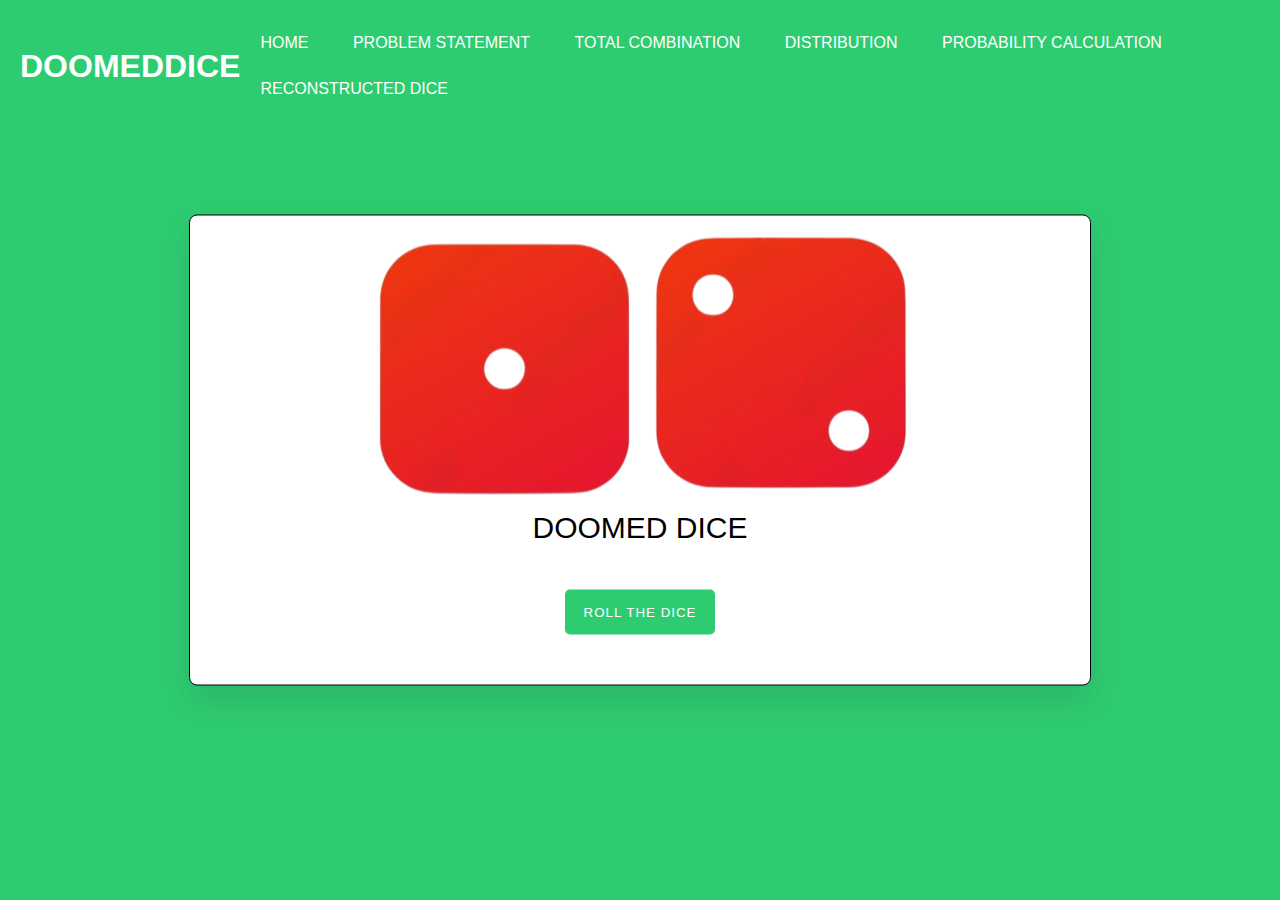
<file: index.html>
<!DOCTYPE html>
<html lang="en">
<head>
  <meta charset="UTF-8">
  <meta name="viewport" content="width=device-width, initial-scale=1.0">
  <title>DoomedDice Website</title>
  <style>
    /* Overall styling */
    body {
      margin: 0;
      padding: 0;
      font-family: Arial, sans-serif;
      background-color: #2ecc71; /* Emerald color */
    }

    /* Container for header and navigation */
    .header-nav-container {
      display: flex;
      justify-content: space-between;
      align-items: center;
      padding: 20px;
    }

    /* Styling for header */
    header {
      display: flex;
      align-items: center;
    }

    header img {
      height: 50px; /* Adjust the height as needed */
      margin-right: 10px;
    }

    header h1 {
      margin: 0;
      color: white;
    }

    /* Styling for navigation bar */
    nav {
      background-color: #2ecc71;
      overflow: hidden;
      border-radius: 5px;
    }

    nav a {
      display: inline-block;
      color: white;
      text-align: center;
      padding: 14px 20px;
      text-decoration: none;
    }

    nav a:hover {
      background-color: yellowgreen;
    }

    /* Additional styling for container */
    .container {
      width: 800px;
      padding: 50px;
      border: 1px solid black;
      position: absolute;
      top: 50%;
      left: 50%;
      transform: translate(-50%, -50%);
      background-color: #ffffff;
      box-shadow: 0 15px 35px rgba(50, 50, 50, 0.15);
      border-radius: 8px;
      display: flex;
      flex-direction: column;
      align-items: center;
    }

    .dice-wrapper {
      width: 200px;
      height: 200px;
      display: flex;
      justify-content: center;
      align-items: center;
    }

    p {
      font-size: 30px;
      margin: 45px;
      font-weight: 500;
    }

    button {
      background-color: #2ecc71;
      border: none;
      outline: none;
      color: #ffffff;
      padding: 15px 0;
      width: 150px;
      letter-spacing: 1px;
      border-radius: 5px;
    }

    .shake {
      animation: shake 0.2s infinite; /* Reduced animation duration */
    }

    @keyframes shake {
      0% {
        transform: rotate(8deg)
      }

      50% {
        transform: rotate(-8deg)
      }

      100% {
        transform: rotate(8deg)
      }
    }
  </style>
</head>
<body>
  <!-- Container for header and navigation -->
  <div class="header-nav-container">
    <!-- Header -->
    <header>
      <h1>DOOMEDDICE</h1>
    </header>

    <!-- Navigation bar -->
    <nav>
      <a href="index.html" class="nav-link" data-target="hm">HOME</a>
      <a href="problemstatement.html" class="nav-link" data-target="ps">PROBLEM STATEMENT</a>
      <a href="totalcombination.html" class="nav-link" data-target="tc">TOTAL COMBINATION</a>
      <a href="distribution.html" class="nav-link" data-target="pd"> DISTRIBUTION</a>
      <a href="probabilitycalculation.html" class="nav-link" data-target="pc">PROBABILITY CALCULATION</a>
      <a href="reconstructeddice.html" class="nav-link" data-target="rc">RECONSTRUCTED DICE</a>
    </nav>
  </div>

  <!-- Your existing container content -->
  <div class="container">
    <div class="dice-wrapper">
      <img src="assets/dice-01.png" id="die-1">
      <img src="assets/dice-02.png" id="die-2">
    </div>
    <p id="total">DOOMED DICE</p>
    <button onclick="roll()">ROLL THE DICE</button>
  </div>

  <script src="script.js"></script>
</body>
</html>
</file>
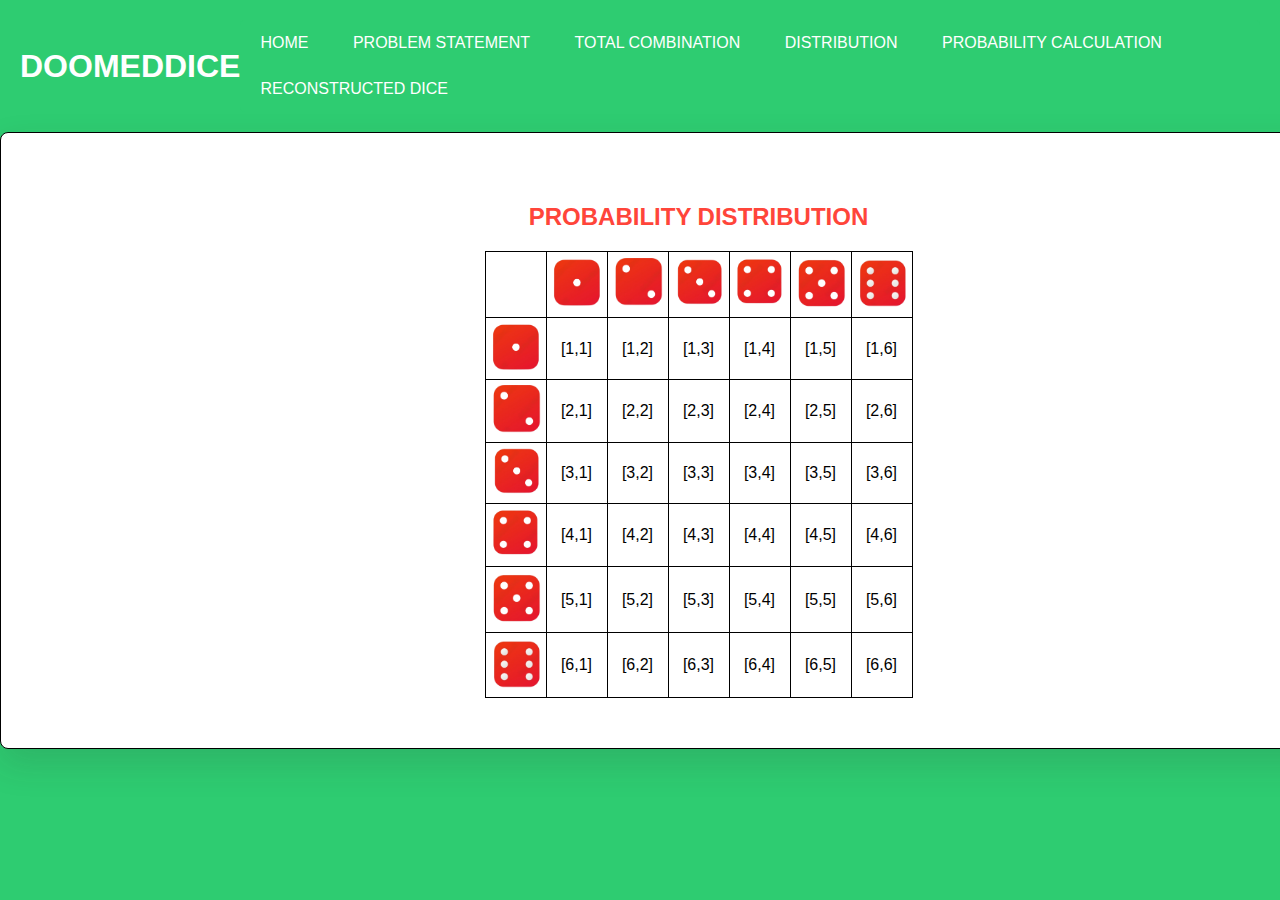
<file: distribution.html>
<!DOCTYPE html>
<html lang="en">
<head>
  <meta charset="UTF-8">
  <meta name="viewport" content="width=device-width, initial-scale=1.0">
  <style>
    /* Overall styling */
    body {
      margin: 0;
      padding: 0;
      font-family: Arial, sans-serif;
      background-color: #2ecc71; /* Emerald color */
    }

    /* Container for header and navigation */
    .header-nav-container {
      display: flex;
      justify-content: space-between;
      align-items: center;
      padding: 20px;
    }

    /* Styling for header */
    header {
      display: flex;
      align-items: center;
    }

    header img {
      height: 50px; /* Adjust the height as needed */
      margin-right: 10px;
    }

    header h1 {
      margin: 0;
      color: white;
    }

    /* Styling for navigation bar */
    nav {
      background-color: #2ecc71;
      overflow: hidden;
      border-radius: 5px;
    }

    nav a {
      display: inline-block;
      color: white;
      text-align: center;
      padding: 14px 20px;
      text-decoration: none;
    }

    nav a:hover {
      background-color: yellowgreen;
    }

    /* Additional styling for container */
    .container {
      width: 1295px; 
      margin: 0 auto; /* Center the container horizontally */
      padding: 50px;
      border: 1px solid black;
      background-color: #ffffff;
      box-shadow: 0 15px 35px rgba(50, 50, 50, 0.15);
      border-radius: 8px;
      text-align: center;
      display: flex;
      flex-direction: column;
      align-items: center;
    }

    h2 {
      color: rgb(255, 69, 58); /* Change text color to R:255, G:69, B:58 */
      margin-bottom: 20px;
    }

    /* Style for dice images */
    .dice {
      width: 50px; /* Adjust image size */
      height: auto;
    }

    .dice-container {
      display: flex;
    }

    .dice-container.vertical {
      flex-direction: column;
      align-self: flex-start; /* Align to the left side */
    }

    .dice-container.vertical img {
      margin-bottom: 5px; /* Adjust vertical gap */
    }

    .dice-container.horizontal {
      flex-direction: row;
      align-self: flex-start; /* Align to the left side */
    }    

    .dice-container.horizontal img {
      margin-right: 8px; /* Adjust horizontal gap */
    }

    /* Style for the table */
    table {
      border-collapse: collapse;
    }

    table td {
      padding: 5px;
      border: 1px solid black;
    }
  </style>
</head>
<body>
  <!-- Container for header and navigation -->
  <div class="header-nav-container">
    <!-- Header -->
    <header>
      <h1>DOOMEDDICE</h1>
    </header>

    <!-- Navigation bar -->
    <nav>
      <a href="index.html" class="nav-link">HOME</a>
      <a href="problemstatement.html" class="nav-link">PROBLEM STATEMENT</a>
      <a href="totalcombination.html" class="nav-link" data-target="tc">TOTAL COMBINATION</a>
      <a href="distribution.html" class="nav-link" data-target="pd">DISTRIBUTION</a>
      <a href="probabilitycalculation.html" class="nav-link" data-target="pc">PROBABILITY CALCULATION</a>
      <a href="reconstructeddice.html" class="nav-link" data-target="rc">RECONSTRUCTED DICE</a>
    </nav>
  </div>

  <!-- Container for problem statement -->
  <div class="container">
    <h2>PROBABILITY DISTRIBUTION</h2>
    
    <!-- 6x6 table for dice images -->
    <table>
      <tbody>
        <!-- Row 1 -->
        <tr>
          <td></td>
          <td><img src="assets/dice-01.png" alt="2" class="dice"></td>
          <td><img src="assets/dice-02.png" alt="3" class="dice"></td>
          <td><img src="assets/dice-03.png" alt="4" class="dice"></td>
          <td><img src="assets/dice-04.png" alt="5" class="dice"></td>
          <td><img src="assets/dice-05.png" alt="6" class="dice"></td>
          <td><img src="assets/dice-06.png" alt="6" class="dice"></td>
        </tr>
        <!-- Row 2 -->
        <tr>
          <td><img src="assets/dice-01.png" alt="1" class="dice"></td>
          <td>[1,1]</td>
          <td>[1,2]</td>
          <td>[1,3]</td>
          <td>[1,4]</td>
          <td>[1,5]</td>
          <td>[1,6]</td>
        </tr>
        <!-- Row 1 -->
        <tr>
            <td><img src="assets/dice-02.png" alt="1" class="dice"></td>
            <td>[2,1]</td>
            <td>[2,2]</td>
            <td>[2,3]</td>
            <td>[2,4]</td>
            <td>[2,5]</td>
            <td>[2,6]</td>
          </tr>
          <!-- Row 1 -->
        <tr>
            <td><img src="assets/dice-03.png" alt="1" class="dice"></td>
            <td>[3,1]</td>
            <td>[3,2]</td>
            <td>[3,3]</td>
            <td>[3,4]</td>
            <td>[3,5]</td>
            <td>[3,6]</td>
          </tr>
          <!-- Row 1 -->
        <tr>
            <td><img src="assets/dice-04.png" alt="1" class="dice"></td>
            <td>[4,1]</td>
            <td>[4,2]</td>
            <td>[4,3]</td>
            <td>[4,4]</td>
            <td>[4,5]</td>
            <td>[4,6]</td>
          </tr>
          <!-- Row 1 -->
          
        <tr>
            <td><img src="assets/dice-05.png" alt="1" class="dice"></td>
            <td>[5,1]</td>
            <td>[5,2]</td>
            <td>[5,3]</td>
            <td>[5,4]</td>
            <td>[5,5]</td>
            <td>[5,6]</td>
          </tr>
        
        <tr>
            <td><img src="assets/dice-06.png" alt="1" class="dice"></td>
            <td>[6,1]</td>
            <td>[6,2]</td>
            <td>[6,3]</td>
            <td>[6,4]</td>
            <td>[6,5]</td>
            <td>[6,6]</td>
          </tr>
        
      </tbody>
    </table>
  </div>
</body>
</html>
</file>
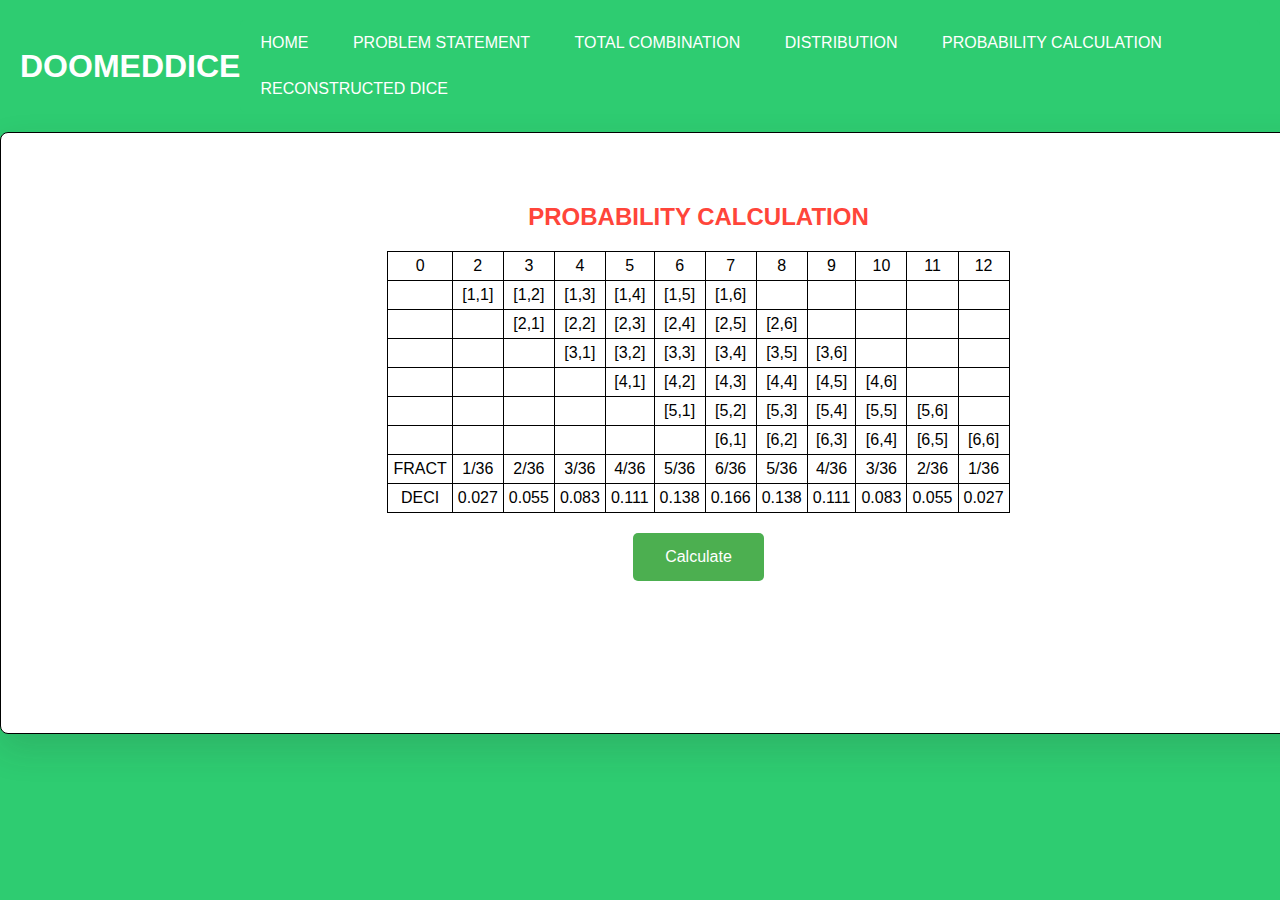
<file: probabilitycalculation.html>
<!DOCTYPE html>
<html lang="en">
<head>
  <meta charset="UTF-8">
  <meta name="viewport" content="width=device-width, initial-scale=1.0">
  <style>
    /* Overall styling */
    body {
      margin: 0;
      padding: 0;
      font-family: Arial, sans-serif;
      background-color: #2ecc71; /* Emerald color */
    }

    /* Container for header and navigation */
    .header-nav-container {
      display: flex;
      justify-content: space-between;
      align-items: center;
      padding: 20px;
    }

    /* Styling for header */
    header {
      display: flex;
      align-items: center;
    }

    header img {
      height: 50px; /* Adjust the height as needed */
      margin-right: 10px;
    }

    header h1 {
      margin: 0;
      color: white;
    }

    /* Styling for navigation bar */
    nav {
      background-color: #2ecc71;
      overflow: hidden;
      border-radius: 5px;
    }

    nav a {
      display: inline-block;
      color: white;
      text-align: center;
      padding: 14px 20px;
      text-decoration: none;
    }

    nav a:hover {
      background-color: yellowgreen;
    }

    /* Additional styling for container */
    .container {
      width: 1295px;
      height: 500px; 
      margin: 0 auto; /* Center the container horizontally */
      padding: 50px;
      border: 1px solid black;
      background-color: #ffffff;
      box-shadow: 0 15px 35px rgba(50, 50, 50, 0.15);
      border-radius: 8px;
      text-align: center;
      display: flex;
      flex-direction: column;
      align-items: center;
    }

    h2 {
      color: rgb(255, 69, 58); /* Change text color to R:255, G:69, B:58 */
      margin-bottom: 20px;
    }

    /* Style for dice images */
    .dice {
      width: 50px; /* Adjust image size */
      height: auto;
    }

    .dice-container {
      display: flex;
    }

    .dice-container.vertical {
      flex-direction: column;
      align-self: flex-start; /* Align to the left side */
    }

    .dice-container.vertical img {
      margin-bottom: 5px; /* Adjust vertical gap */
    }

    .dice-container.horizontal {
      flex-direction: row;
      align-self: flex-start; /* Align to the left side */
    }    

    .dice-container.horizontal img {
      margin-right: 8px; /* Adjust horizontal gap */
    }

    /* Style for the table */
    table {
      border-collapse: collapse;
    }

    table td {
      padding: 5px;
      border: 1px solid black;
    }

    /* Button styling */
    .calculate-button {
      background-color: #4CAF50; /* Green */
      border: none;
      color: white;
      padding: 15px 32px;
      text-align: center;
      text-decoration: none;
      display: inline-block;
      font-size: 16px;
      margin-top: 20px;
      cursor: pointer;
      border-radius: 5px;
    }

    .calculate-button:hover {
      background-color: #45a049;
    }

    /* Container for result */
    .result-container {
      margin-top: 20px;
    }
  </style>
</head>
<body>
  <!-- Container for header and navigation -->
  <div class="header-nav-container">
    <!-- Header -->
    <header>
      <h1>DOOMEDDICE</h1>
    </header>

    <!-- Navigation bar -->
    <nav>
      <a href="index.html" class="nav-link">HOME</a>
      <a href="problemstatement.html" class="nav-link">PROBLEM STATEMENT</a>
      <a href="totalcombination.html" class="nav-link" data-target="tc">TOTAL COMBINATION</a>
      <a href="distribution.html" class="nav-link" data-target="pd">DISTRIBUTION</a>
      <a href="probabilitycalculation.html" class="nav-link" data-target="pc">PROBABILITY CALCULATION</a>
      <a href="reconstructeddice.html" class="nav-link" data-target="rc">RECONSTRUCTED DICE</a>
    </nav>
  </div>

  <!-- Container for problem statement -->
  <div class="container">
    <h2>PROBABILITY CALCULATION</h2>
    
    <!-- 6x6 table for dice images -->
    <table>
        <tbody>
          <!-- Rows for dice outcomes and probabilities -->
          <tr>
            <td>0</td>
            <td>2</td>
            <td>3</td>
            <td>4</td>
            <td>5</td>
            <td>6</td>
            <td>7</td>
            <td>8</td>
            <td>9</td>
            <td>10</td>
            <td>11</td>
            <td>12</td>
          </tr>
          <tr>
            <td></td>
            <td>[1,1]</td>
            <td>[1,2]</td>
            <td>[1,3]</td>
            <td>[1,4]</td>
            <td>[1,5]</td>
            <td>[1,6]</td>
            <td></td>
            <td></td>
            <td></td>
            <td></td>
            <td></td>
          </tr>
          <tr>
            <td></td>
              <td></td>
              <td>[2,1]</td>
              <td>[2,2]</td>
              <td>[2,3]</td>
              <td>[2,4]</td>
              <td>[2,5]</td>
              <td>[2,6]</td>
              <td></td>
              <td></td>
              <td></td>
              <td></td>
            </tr>
            <tr>
              <td></td>
              <td></td>
              <td></td>
              <td>[3,1]</td>
              <td>[3,2]</td>
              <td>[3,3]</td>
              <td>[3,4]</td>
              <td>[3,5]</td>
              <td>[3,6]</td>
              <td></td>
              <td></td>
              <td></td>
            </tr>
            <tr>
              <td></td>
              <td></td>
              <td></td>
              <td></td>
              <td>[4,1]</td>
              <td>[4,2]</td>
              <td>[4,3]</td>
              <td>[4,4]</td>
              <td>[4,5]</td>
              <td>[4,6]</td>
              <td></td>
              <td></td>
            </tr>
            <tr>
              <td></td>
              <td></td>
              <td></td>
              <td></td>
              <td></td>
              <td>[5,1]</td>
              <td>[5,2]</td>
              <td>[5,3]</td>
              <td>[5,4]</td>
              <td>[5,5]</td>
              <td>[5,6]</td>
              <td><br></td>
            </tr>
            <tr>
              <td></td>
              <td></td>
              <td></td>
              <td></td>
              <td></td>
              <td></td>
              <td>[6,1]</td>
              <td>[6,2]</td>
              <td>[6,3]</td>
              <td>[6,4]</td>
              <td>[6,5]</td>
              <td>[6,6]</td>
            </tr>
            <!-- Probability rows -->
            <tr>
              <td>FRACT</td>
              <td>1/36</td>
              <td>2/36</td>
              <td>3/36</td>
              <td>4/36</td>
              <td>5/36</td>
              <td>6/36</td>
              <td>5/36</td>
              <td>4/36</td>
              <td>3/36</td>
              <td>2/36</td>
              <td>1/36</td>
            </tr>
            <tr>
              <td>DECI</td>
              <td>0.027</td>
              <td>0.055</td>
              <td>0.083</td>
              <td>0.111</td>
              <td>0.138</td>
              <td>0.166</td>
              <td>0.138</td>
              <td>0.111</td>
              <td>0.083</td>
              <td>0.055</td>
              <td>0.027</td>
            </tr>          
        </tbody>
      </table>

    <!-- Button for calculating probabilities -->
    <button class="calculate-button" onclick="calculateProbabilities()">Calculate</button>
    
    <!-- Container for result -->
    <div class="result-container" id="result-container"></div>
  </div>

  <script>
    // JavaScript function for calculating probabilities
    function calculateProbabilities() {
      // Generate random numbers for two dice rolls
      const dice1 = Math.floor(Math.random() * 6) + 1;
      const dice2 = Math.floor(Math.random() * 6) + 1;
      
      // Calculate the sum of two dice rolls
      const sum = dice1 + dice2;
      
      // Get the container for result
      const resultContainer = document.getElementById('result-container');
      
      // Calculate probability and convert it to decimal
      const probability = calculateProbability(sum);
      const decimalProbability = (eval(probability)).toFixed(3); // Convert fraction to decimal with 3 decimal places
      
      // Display the sum, probability as fraction, and probability as decimal
      resultContainer.innerHTML = `<p>Sum of two dice rolls: ${sum}</p><p>Probability (Fraction): ${probability}</p><p>Probability (Decimal): ${decimalProbability}</p>`;
    }

    // Function to calculate probability based on the given sum
    function calculateProbability(sum) {
      const probabilities = [1, 2, 3, 4, 5, 6, 5, 4, 3, 2, 1];
      return `${probabilities[sum - 2]}/36`;
    }
  </script>
</body>
</html>
</file>
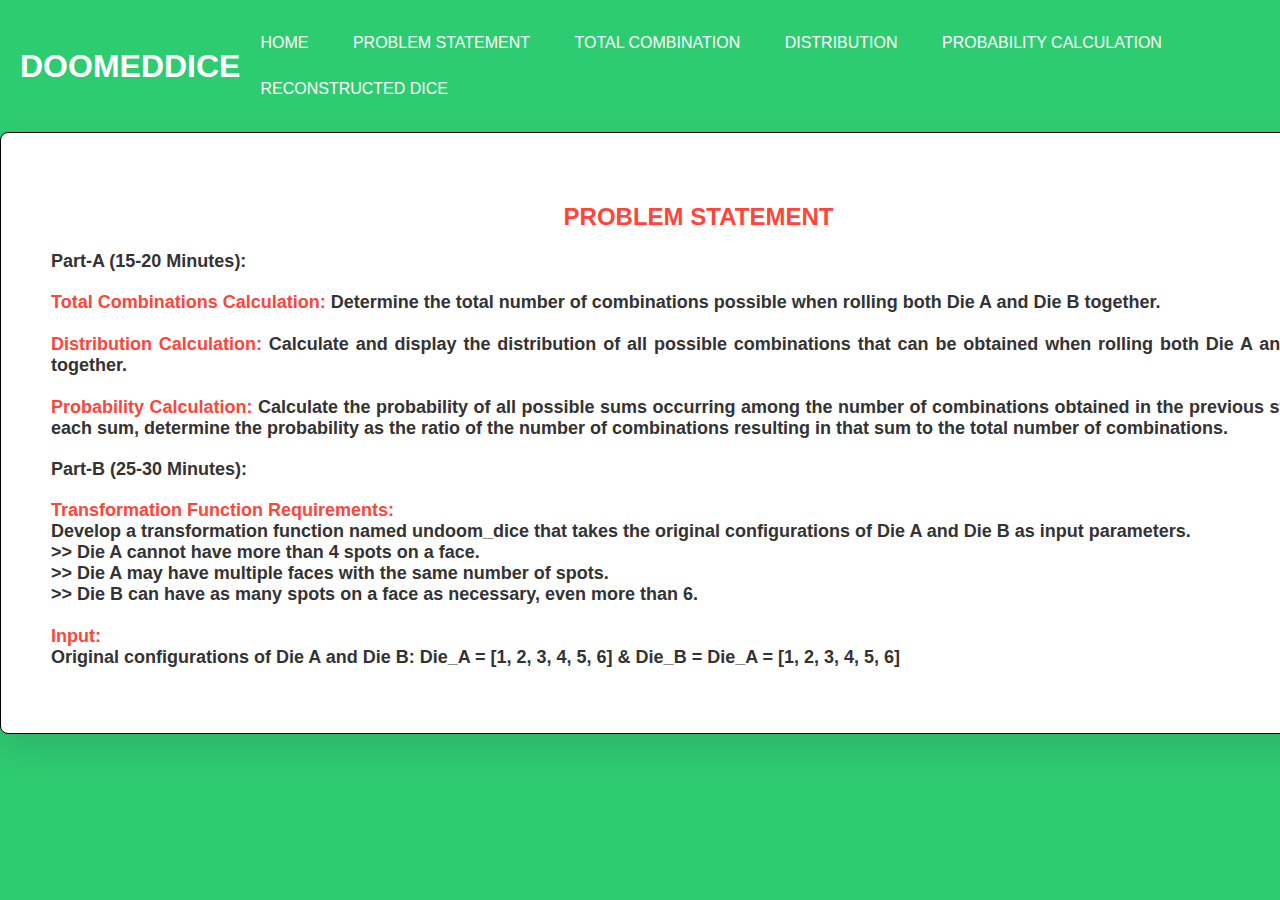
<file: problemstatement.html>
<!DOCTYPE html>
<html lang="en">
<head>
  <meta charset="UTF-8">
  <meta name="viewport" content="width=device-width, initial-scale=1.0">
  <title>Problem Statement - DoomedDice</title>
  <style>
    /* Overall styling */
    body {
      margin: 0;
      padding: 0;
      font-family: Arial, sans-serif;
      background-color: #2ecc71; /* Emerald color */
    }

    /* Container for header and navigation */
    .header-nav-container {
      display: flex;
      justify-content: space-between;
      align-items: center;
      padding: 20px;
    }

    /* Styling for header */
    header {
      display: flex;
      align-items: center;
    }

    header img {
      height: 50px; /* Adjust the height as needed */
      margin-right: 10px;
    }

    header h1 {
      margin: 0;
      color: white;
    }

    /* Styling for navigation bar */
    nav {
      background-color: #2ecc71;
      overflow: hidden;
      border-radius: 5px;
    }

    nav a {
      display: inline-block;
      color: white;
      text-align: center;
      padding: 14px 20px;
      text-decoration: none;
    }

    nav a:hover {
      background-color: yellowgreen;
    }

    /* Additional styling for container */
    .container {
      width: 1295px; 
      height: 500px;/* Increase width as needed */
      margin: 0 auto; /* Center the container horizontally */
      padding: 50px;
      border: 1px solid black;
      background-color: #ffffff;
      box-shadow: 0 15px 35px rgba(50, 50, 50, 0.15);
      border-radius: 8px;
      text-align: center;
    }

    h2 {
      color: rgb(255, 69, 58); /* Change text color to R:255, G:69, B:58 */
      margin-bottom: 20px;
    }

    p {
      font-size: 18px;
      margin: 20px 0;
      color: #333; /* Text color */
      text-align: justify;
    }

    /* Highlight Part A and Part B */
    .part-heading {
      color: rgb(255, 69, 58);
      font-weight: bold;
    }

    /* Center Part A and Part B */
    .part-heading-container {
      text-align: center;
    }

  </style>
</head>
<body>
  <!-- Container for header and navigation -->
  <div class="header-nav-container">
    <!-- Header -->
    <header>
      
      <h1>DOOMEDDICE</h1>
    </header>

    <!-- Navigation bar -->
    <nav>
      <a href="index.html" class="nav-link">HOME</a>
      <a href="problemstatement.html" class="nav-link">PROBLEM STATEMENT</a>
      <a href="totalcombination.html" class="nav-link" data-target="tc">TOTAL COMBINATION</a>
      <a href="distribution.html" class="nav-link" data-target="pd">DISTRIBUTION</a>
      <a href="probabilitycalculation.html" class="nav-link" data-target="pc">PROBABILITY CALCULATION</a>
      <a href="reconstructeddice.html" class="nav-link" data-target="rc">RECONSTRUCTED DICE</a>
    </nav>
  </div>

  <!-- Container for problem statement -->
  <div class="container">
    <h2>PROBLEM STATEMENT</h2>
    <div class="part-heading">
      <p><span class="part-heading-container"><strong>Part-A (15-20 Minutes):</strong></span></p>
      <p><span class="part-heading">Total Combinations Calculation:</span>
        Determine the total number of combinations possible when rolling both Die A and Die B together. <br><br>
        <span class="part-heading">Distribution Calculation:</span>
        Calculate and display the distribution of all possible combinations that can be obtained when rolling both Die A and Die B together. <br><br>
        <span class="part-heading">Probability Calculation:</span>
        Calculate the probability of all possible sums occurring among the number of combinations obtained in the previous step. For each sum, determine the probability as the ratio of the number of combinations resulting in that sum to the total number of combinations. </p>
    </div>
    <div class="part-heading">
      <p><span class="part-heading-container">Part-B (25-30 Minutes):</span></p>
      <p><span class="part-heading">Transformation Function Requirements:</span><br>
        Develop a transformation function named undoom_dice that takes the original configurations of Die A and Die B as input parameters.<br>
        >> Die A cannot have more than 4 spots on a face.<br>
        >> Die A may have multiple faces with the same number of spots.<br>
        >> Die B can have as many spots on a face as necessary, even more than 6.<br><br>
        <span class="part-heading">Input:</span><br>
        Original configurations of Die A and Die B: Die_A = [1, 2, 3, 4, 5, 6] & Die_B = Die_A = [1, 2, 3, 4, 5, 6]</p>
    </div>
  </div>
</body>
</html>
</file>
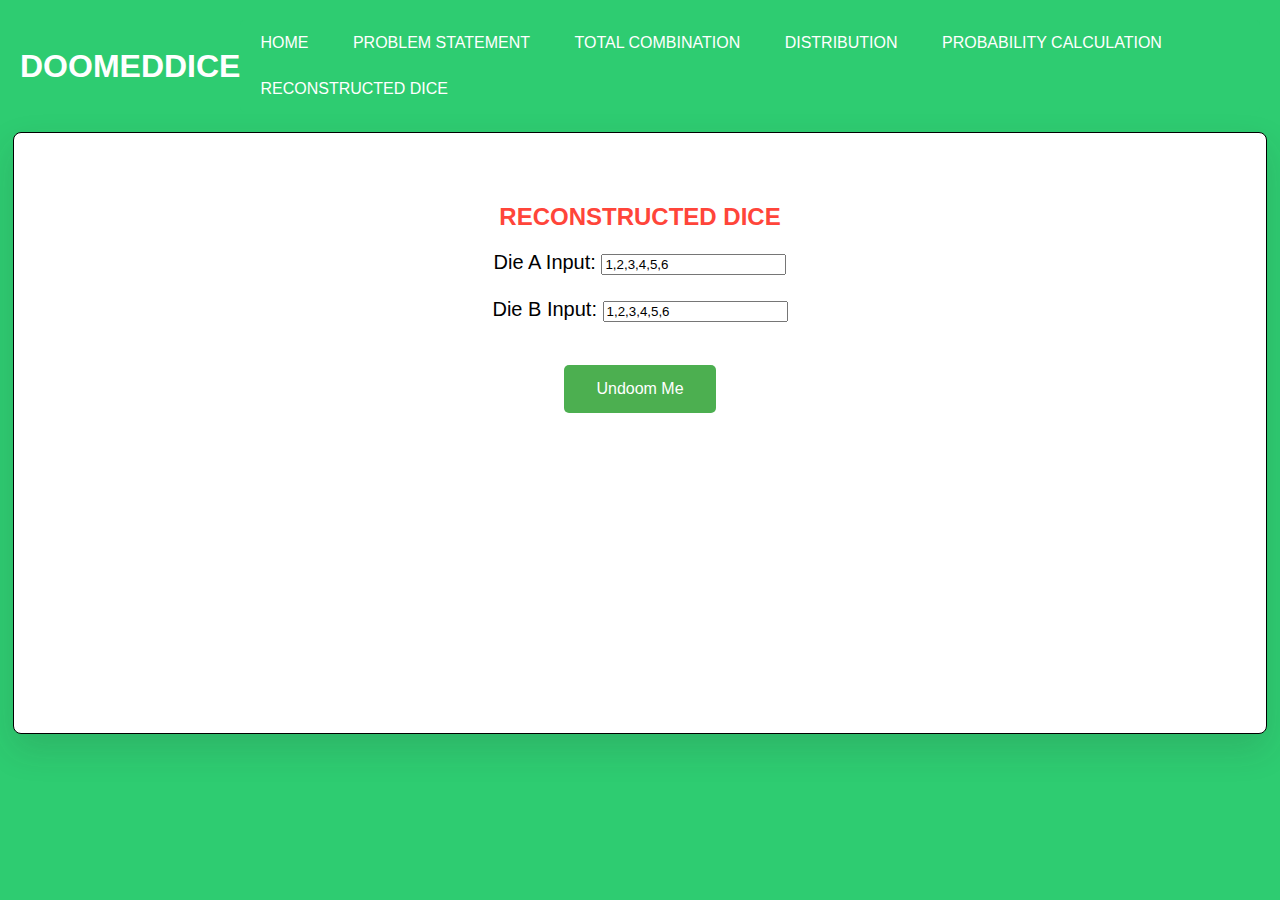
<file: reconstructeddice.html>
<!DOCTYPE html>
<html lang="en">
<head>
  <meta charset="UTF-8">
  <meta name="viewport" content="width=device-width, initial-scale=1.0">
  <title>Problem Statement - DoomedDice</title>
  <style>
    /* Overall styling */
    body {
      margin: 0;
      padding: 0;
      font-family: Arial, sans-serif;
      background-color: #2ecc71; /* Emerald color */
    }

    /* Container for header and navigation */
    .header-nav-container {
      display: flex;
      justify-content: space-between;
      align-items: center;
      padding: 20px;
    }

    /* Styling for header */
    header {
      display: flex;
      align-items: center;
    }

    header img {
      height: 50px; /* Adjust the height as needed */
      margin-right: 10px;
    }

    header h1 {
      margin: 0;
      color: white;
    }

    /* Styling for navigation bar */
    nav {
      background-color: #2ecc71;
      overflow: hidden;
      border-radius: 5px;
    }

    nav a {
      display: inline-block;
      color: white;
      text-align: center;
      padding: 14px 20px;
      text-decoration: none;
    }

    nav a:hover {
      background-color: yellowgreen;
    }

    /* Additional styling for container */
    .container {
      width: 90%; /* Adjust width */
      height: 500px;
      margin: 0 auto; /* Center the container horizontally */
      padding: 50px;
      border: 1px solid black;
      background-color: #ffffff;
      box-shadow: 0 15px 35px rgba(50, 50, 50, 0.15);
      border-radius: 8px;
      text-align: center;
      font-size: 20px; /* Increase font size */
    }

    h2 {
      color: rgb(255, 69, 58); /* Change text color to R:255, G:69, B:58 */
      margin-bottom: 20px;
      font-size: 24px; /* Increase font size */
    }

    p {
      font-size: 22px; /* Increase font size */
      margin: 20px 0;
      color: #333; /* Text color */
      text-align: center;
    }

    /* Highlight Part A and Part B */
    .part-heading {
      color: rgb(255, 69, 58);
      font-weight: bold;
    }

    /* Center Part A and Part B */
    .part-heading-container {
      text-align: center;
    }

    /* Button styling */
    .undoom-button {
      background-color: #4CAF50; /* Green */
      border: none;
      color: white;
      padding: 15px 32px;
      text-align: center;
      text-decoration: none;
      display: inline-block;
      font-size: 16px;
      margin-top: 20px;
      cursor: pointer;
      border-radius: 5px;
    }

    .undoom-button:hover {
      background-color: #45a049;
    }

    /* Styling for the result */
    #result {
      display: flex;
      flex-direction: column;
      align-items: center;
      margin-top: 30px; /* Adjust margin as needed */
    }

  </style>
</head>
<body>
  <!-- Container for header and navigation -->
  <div class="header-nav-container">
    <!-- Header -->
    <header>
      <h1>DOOMEDDICE</h1>
    </header>

    <!-- Navigation bar -->
    <nav>
      <a href="index.html" class="nav-link">HOME</a>
      <a href="problemstatement.html" class="nav-link">PROBLEM STATEMENT</a>
      <a href="totalcombination.html" class="nav-link" data-target="tc">TOTAL COMBINATION</a>
      <a href="distribution.html" class="nav-link" data-target="pd">DISTRIBUTION</a>
      <a href="probabilitycalculation.html" class="nav-link" data-target="pc">PROBABILITY CALCULATION</a>
      <a href="reconstructeddice.html" class="nav-link" data-target="rc">RECONSTRUCTED DICE</a>
    </nav>
  </div>

  <!-- Container for problem statement -->
  <div class="container">
    <h2> RECONSTRUCTED DICE </h2>
    <form id="undoom-form">
      <label for="die-a-input">Die A Input:</label>
      <input type="text" id="die-a-input" name="die-a-input" value="1,2,3,4,5,6"><br><br>
      <label for="die-b-input">Die B Input:</label>
      <input type="text" id="die-b-input" name="die-b-input" value="1,2,3,4,5,6"><br><br>
      <button type="button" class="undoom-button" id="undoom-button">Undoom Me</button>
    </form>
    <div id="result" style="display: none;">
      <p id="new-die-a"></p>
      <p id="new-die-b"></p>
    </div>
  </div>

  <script>
    function undoom_dice(dieA, dieB) {
      return [
        [4, 3, 3, 2, 2, 1],
        [1, 8, 6, 5, 4, 3]
      ];
    }

    document.addEventListener("DOMContentLoaded", function() {
      document.getElementById("undoom-button").addEventListener("click", function() {
        var dieAInput = document.getElementById("die-a-input").value;
        var dieBInput = document.getElementById("die-b-input").value;

        // Convert input strings to arrays
        var dieA = dieAInput.split(",").map(Number);
        var dieB = dieBInput.split(",").map(Number);

        // Perform undooming logic
        var result = undoom_dice(dieA, dieB);

        // Display the result
        document.getElementById("new-die-a").textContent = "New Die A: " + result[0].join(", ");
        document.getElementById("new-die-b").textContent = "New Die B: " + result[1].join(", ");
        document.getElementById("result").style.display = "block"; // Show the result
      });
    });
  </script>
</body>
</html>
</file>
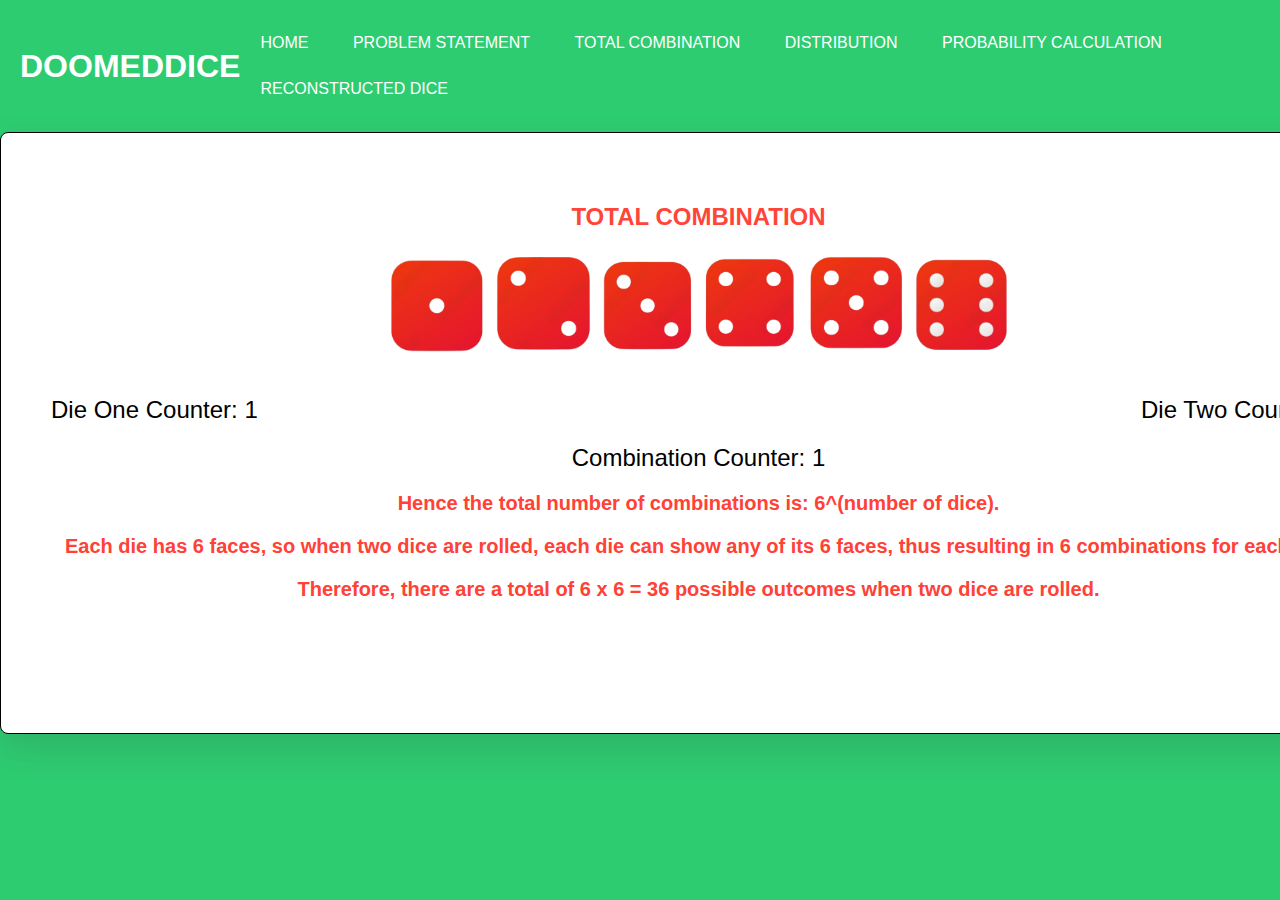
<file: totalcombination.html>
<!DOCTYPE html>
<html lang="en">
<head>
  <meta charset="UTF-8">
  <meta name="viewport" content="width=device-width, initial-scale=1.0">
  <title>Total Combination - DoomedDice</title>
  <style>
    /* Overall styling */
    body {
      margin: 0;
      padding: 0;
      font-family: Arial, sans-serif;
      background-color: #2ecc71; /* Emerald color */
    }

    /* Container for header and navigation */
    .header-nav-container {
      display: flex;
      justify-content: space-between;
      align-items: center;
      padding: 20px;
    }

    /* Styling for header */
    header {
      display: flex;
      align-items: center;
    }

    header img {
      height: 50px; /* Adjust the height as needed */
      margin-right: 10px;
    }

    header h1 {
      margin: 0;
      color: white;
    }

    /* Styling for navigation bar */
    nav {
      background-color: #2ecc71;
      overflow: hidden;
      border-radius: 5px;
    }

    nav a {
      display: inline-block;
      color: white;
      text-align: center;
      padding: 14px 20px;
      text-decoration: none;
    }

    nav a:hover {
      background-color: yellowgreen;
    }

    /* Additional styling for container */
    .container {
      width: 1295px; 
      height: 500px;/* Increase width as needed */
      margin: 0 auto; /* Center the container horizontally */
      padding: 50px;
      border: 1px solid black;
      background-color: #ffffff;
      box-shadow: 0 15px 35px rgba(50, 50, 50, 0.15);
      border-radius: 8px;
      text-align: center;
      position: relative;
    }

    h2 {
      color: rgb(255, 69, 58); /* Change text color to R:255, G:69, B:58 */
      margin-bottom: 20px;
    }

    /* Style for dice images */
    .dice {
      width: 100px; /* Increased width */
      height: auto;
      margin-bottom: 20px; /* Added margin-bottom */
    }

    /* Style for counters */
    .counters {
      display: flex;
      justify-content: space-between;
      align-items: center;
      margin-top: 20px;
    }

    .counter {
      font-size: 24px;
      margin: 0;
    }

    /* Style for the highlighted text */
    .highlighted-text {
      font-weight: bold;
      font-size: 20px; /* Adjusted font size */
      color: #ff4136; /* Red color */
      margin-top: 20px; /* Adjusted margin-top */
    }

  </style>
</head>
<body>
  <!-- Container for header and navigation -->
  <div class="header-nav-container">
    <!-- Header -->
    <header>
      <h1>DOOMEDDICE</h1>
    </header>

    <!-- Navigation bar -->
    <nav>
      <a href="index.html" class="nav-link">HOME</a>
      <a href="problemstatement.html" class="nav-link">PROBLEM STATEMENT</a>
      <a href="totalcombination.html" class="nav-link" data-target="tc">TOTAL COMBINATION</a>
      <a href="distribution.html" class="nav-link" data-target="pd">DISTRIBUTION</a>
      <a href="probabilitycalculation.html" class="nav-link" data-target="pc">PROBABILITY CALCULATION</a>
      <a href="reconstructeddice.html" class="nav-link" data-target="rc">RECONSTRUCTED DICE</a>
    </nav>
  </div>

  <!-- Container for total combination -->
  <div class="container">
    <h2>TOTAL COMBINATION</h2>
    <!-- Dice images -->
    <img src="assets/dice-01.png" alt="1" class="dice">
    <img src="assets/dice-02.png" alt="1" class="dice">
    <img src="assets/dice-03.png" alt="1" class="dice">
    <img src="assets/dice-04.png" alt="1" class="dice">
    <img src="assets/dice-05.png" alt="1" class="dice">
    <img src="assets/dice-06.png" alt="1" class="dice">

    <!-- Counters -->
    <div class="counters">
      <!-- Die One Counter (slow) -->
      <div id="counterSlow" class="counter">Die One Counter: 1</div>
      <!-- Die Two Counter (fast) -->
      <div id="counterFast" class="counter">Die Two Counter: 1</div>
    </div>
    <!-- Combination Counter -->
    <div id="counterCombination" class="counter" style="margin-top: 20px;">Combination Counter: 1</div>
    
    <!-- Total Combination Text -->
    <p style="margin-top: 20px;" class="highlighted-text">Hence the total number of combinations is: 6^(number of dice).</p>
    <p class="highlighted-text">Each die has 6 faces, so when two dice are rolled, each die can show any of its 6 faces, thus resulting in 6 combinations for each roll.</p>
    <p class="highlighted-text">Therefore, there are a total of 6 x 6 = 36 possible outcomes when two dice are rolled.</p>
    
  </div>

  <script>
    // Function to increment counters
    function incrementCounters() {
      // Initialize counters
      let counterSlow = 1;
      let counterFast = 1;
      let counterCombination = 1;

      // Increment counter 1 (slow) when counter 2 reaches 6
      let intervalSlow = setInterval(() => {
        if (counterFast % 1 === 0) {
          counterSlow++;
          document.getElementById('counterSlow').innerText = `Die One Counter: ${counterSlow}`;
        }
        if (counterSlow === 6) clearInterval(intervalSlow);
      }, 6000);

      // Increment counter 2 (fast) for 6 cycles
      let intervalFast = setInterval(() => {
        counterFast++;
        if (counterFast === 7) counterFast = 1;
        document.getElementById('counterFast').innerText = `Die Two Counter: ${counterFast}`;
        if (counterFast === 6) counterCombination++; // Increment combination counter when Die Two completes 6 cycles
        if (counterCombination === 37) clearInterval(intervalFast);
      }, 1000);

      // Increment combination counter
      let intervalCombination = setInterval(() => {
        counterCombination++;
        document.getElementById('counterCombination').innerText = `Combination Counter: ${counterCombination}`;
        if (counterCombination === 36) clearInterval(intervalCombination);
      }, 1000);
    }

    // Call function to start incrementing counters
    incrementCounters();
  </script>
</body>
</html>
</file>
